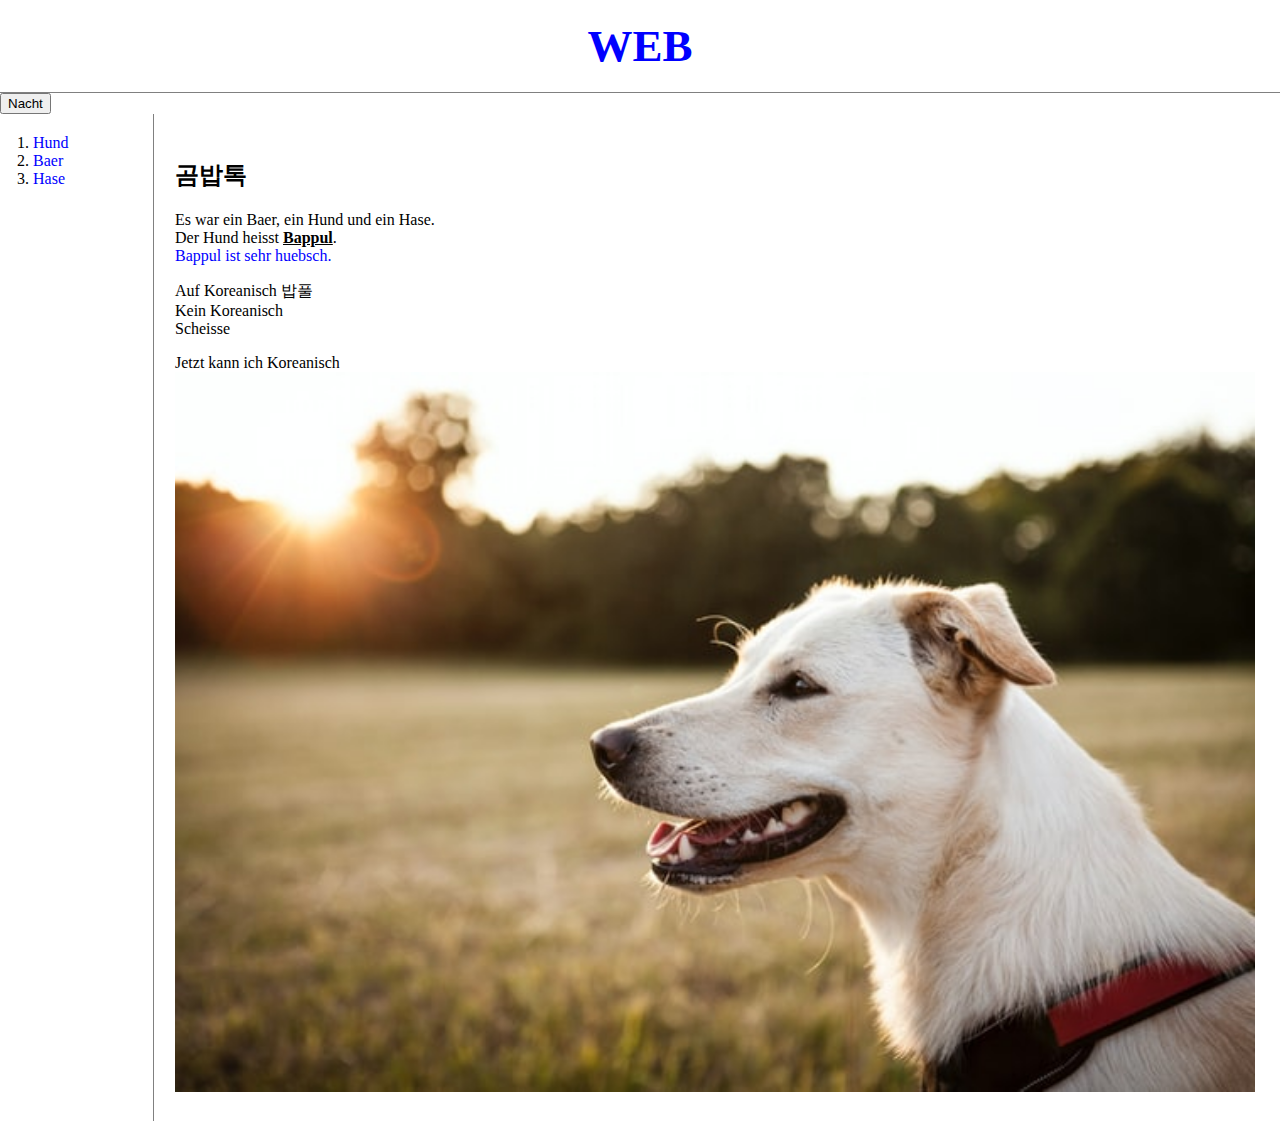
<file: index.html>
<!doctype html>
<html>
<head>
    <title>WEB1 - Willkommen</title>
    <meta charset="UTF-8">
    <link rel="stylesheet" href="style.css">
    <script>
        var Links = {
            setColor : function(color){
            var alist = document.querySelectorAll('a');
                var i = 0;
                while(i < alist.length){
                    alist[i].style.color = color;
                    i = i + 1;
                }
            }
        }
        var Body = {
            setColor : function(color){
           document.querySelector('body').style.color = color;
            },
            setBackgroundColor : function(color){
            document.querySelector('body').style.backgroundColor = color;
            }
        }
    
        function NachtTagHandler(self){
            var target=document.querySelector('body');
            if(self.value === 'Nacht'){
                Body.setBackgroundColor('black');
                Body.setColor('white');
                self.value='Tag';

                Links.setColor('yellow');
            }
            else{
                Body.setBackgroundColor('white');
                Body.setColor('black');
                self.value='Nacht';

                Links.setColor('blue');
            }
        }
    </script>
</head>
<body>
    <h1><a href="index.html">WEB</a></h1>
    <input type="button" value="Nacht" onclick="
       NachtTagHandler(this);
    ">
    <div id="grid">
        <ol>
            <li><a href="1.html">Hund</a></li>
            <li><a href="2.html">Baer</a></li>
            <li><a href="3.html">Hase</a></li>
        </ol>
        <div id="article">
        <h2>곰밥톡</h2>
        Es war ein Baer, ein Hund und ein Hase.
        <br>Der Hund heisst <strong><u>Bappul</u></strong>.
        <br><a href="https://unsplash.com/s/photos/hund">Bappul ist sehr huebsch.</a>

        <p>Auf Koreanisch 밥풀
        <br>Kein Koreanisch
        <br>Scheisse</p>
        Jetzt kann ich Koreanisch
        <img src="Hund.jpg" width="100%">
        </div>
    </div>
</body>
</html>
</file>
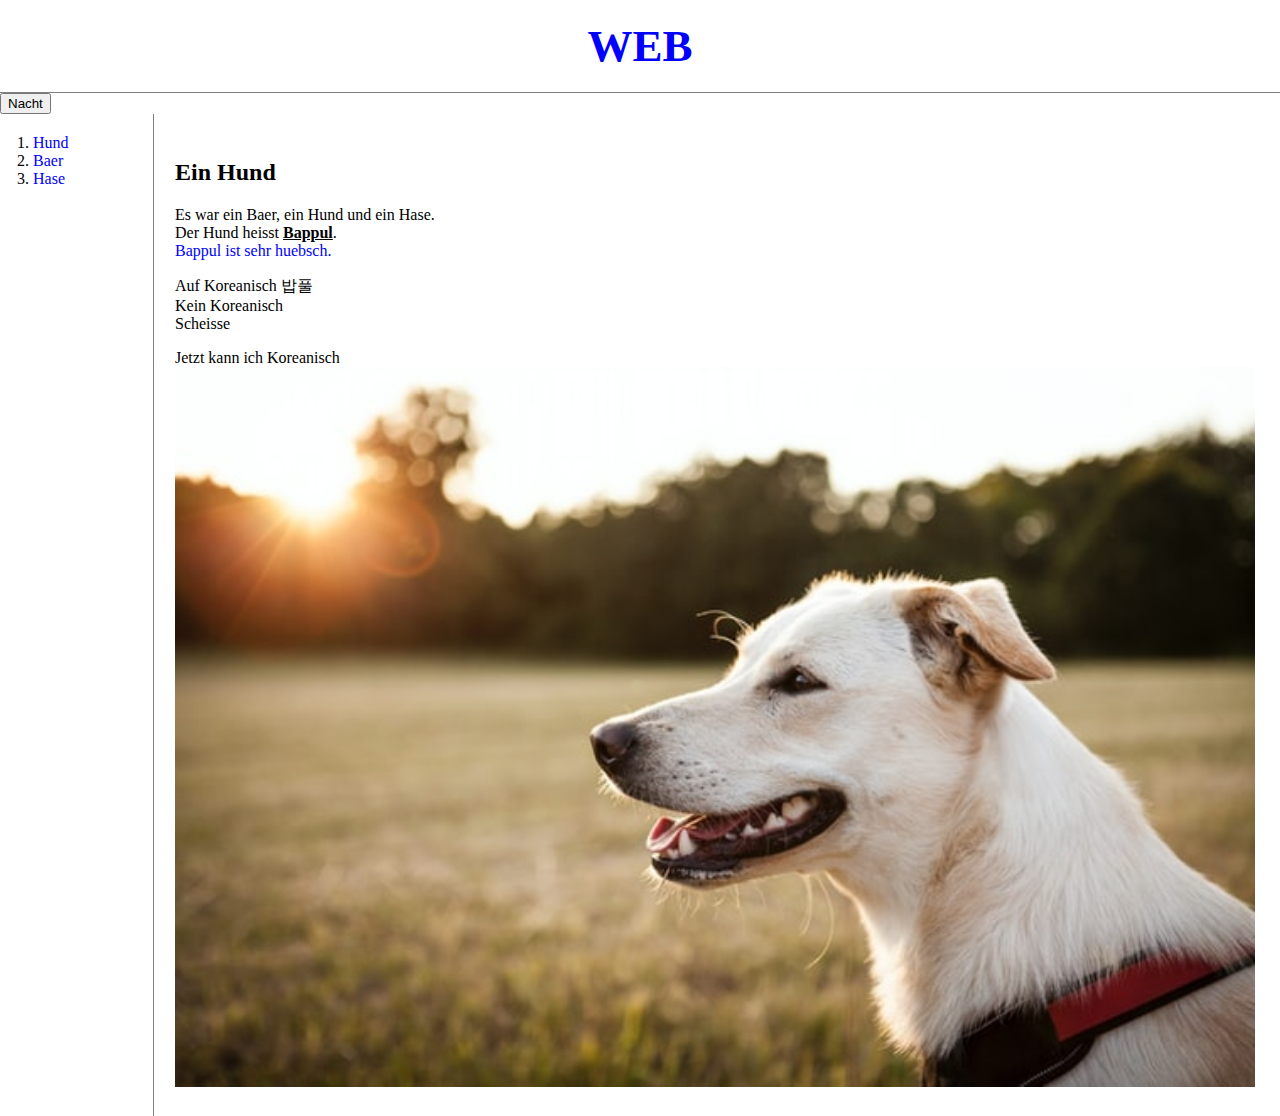
<file: 1.html>
<!doctype html>
<html>
<head>
    <title>WEB1 - Hund</title>
    <meta charset="UTF-8">
    <link rel="stylesheet" href="style.css">
    <script src="https://ajax.googleapis.com/ajax/libs/jquery/3.5.1/jquery.min.js"></script>
    <script src = "color.js"></script>
</head>
<body>
    <h1><a href="index.html">WEB</a></h1>
    <input type="button" value="Nacht" onclick="
       NachtTagHandler(this);
    ">
    <div id="grid">
    <ol>
        <li><a href="1.html">Hund</a></li>
        <li><a href="2.html">Baer</a></li>
        <li><a href="3.html">Hase</a></li>
    </ol>
    <div id="article">
    <h2>Ein Hund</h2>
    Es war ein Baer, ein Hund und ein Hase.
    <br>Der Hund heisst <strong><u>Bappul</u></strong>.
    <br><a href="https://unsplash.com/s/photos/hund">Bappul ist sehr huebsch.</a>

    <p>Auf Koreanisch 밥풀
    <br>Kein Koreanisch
    <br>Scheisse</p>
    Jetzt kann ich Koreanisch
    <img src="Hund.jpg" width="100%">
    </div>
</div>
</body>
</html>
</file>
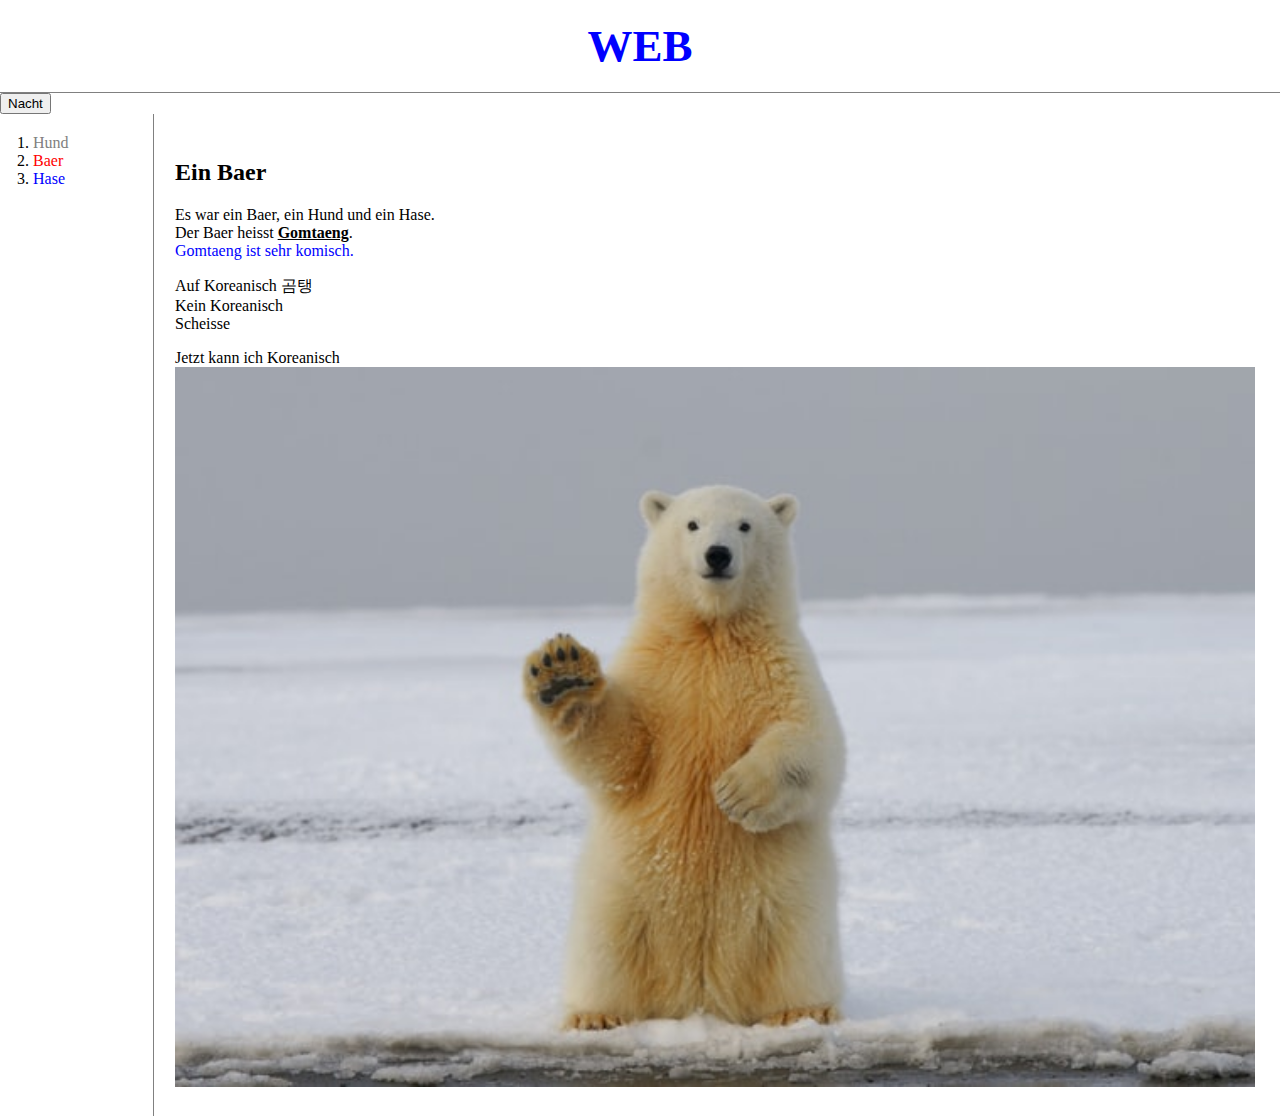
<file: 2.html>
<!doctype html>
<html>
<head>
    <title>WEB1 - Baer</title>
    <meta charset="UTF-8">
    <link rel="stylesheet" href="style.css">
    <script src="https://ajax.googleapis.com/ajax/libs/jquery/3.5.1/jquery.min.js"></script>
    <script src = "color.js"></script>
</head>
<body>
    <h1><a href="index.html">WEB</a></h1>
    <input type="button" value="Nacht" onclick="
       NachtTagHandler(this);
    ">
    <div id="grid">
        <ol>
            <li><a href="1.html" class="saw">Hund</a></li>
            <li><a href="2.html" class="saw" id="active">Baer</a></li>
            <li><a href="3.html">Hase</a></li>
        </ol>
        <!--
        <h1><a href="index.html">WEB</a></h1>
        <ol>
            <li><a href="1.html">Hund</a></li>
            <li><a href="2.html">Baer</a></li>
            <li><a href="3.html">Hase</a></li>
        </ol>
        -->
        <div id="article">
            <h2>Ein Baer</h2>
            Es war ein Baer, ein Hund und ein Hase.
            <br>Der Baer heisst <strong><u>Gomtaeng</u></strong>.
            <br><a href="https://unsplash.com/s/photos/bear">Gomtaeng ist sehr komisch.</a>

            <p>Auf Koreanisch 곰탱
            <br>Kein Koreanisch
            <br>Scheisse</p>
            Jetzt kann ich Koreanisch
            <img src="Baer.jpg" width="100%">
        </div>
    </div>
</body>
</html>
</file>
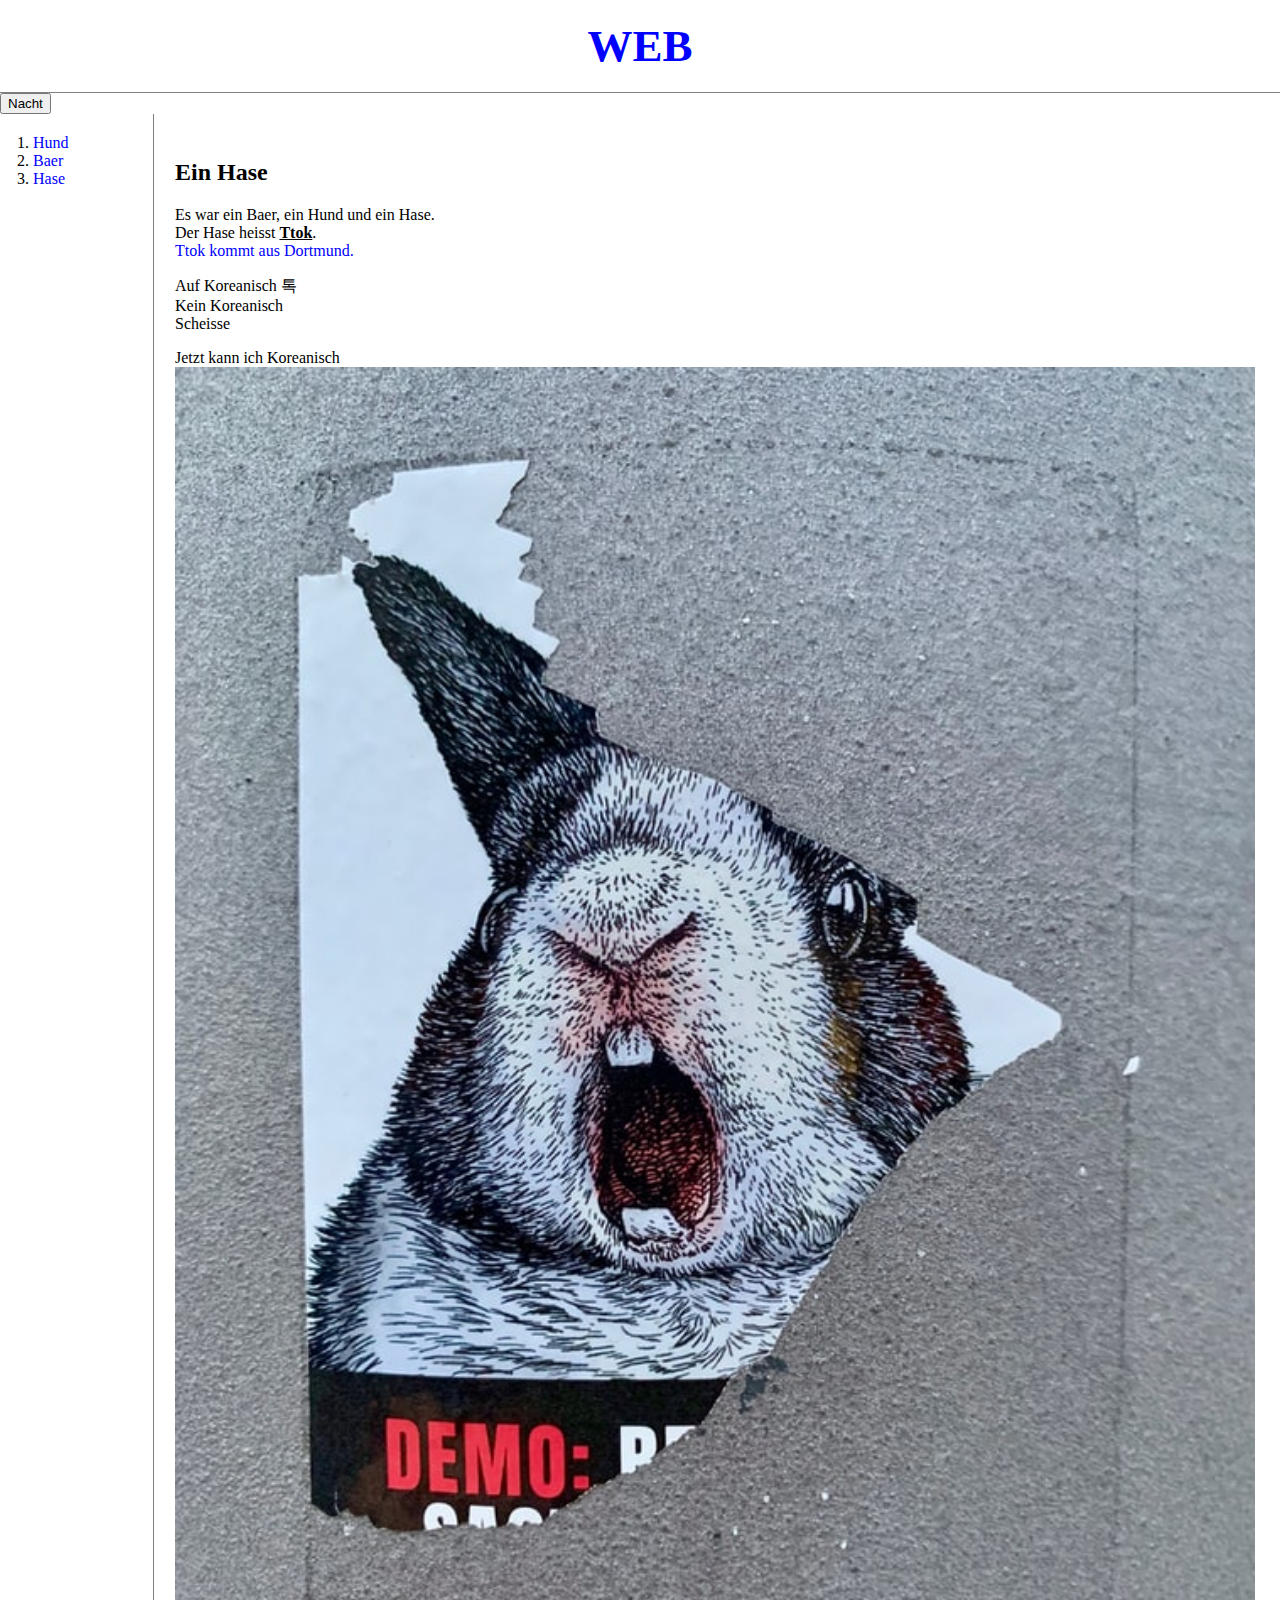
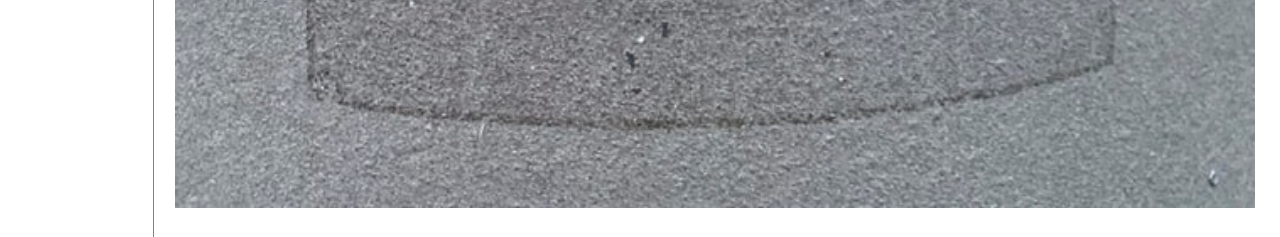
<file: 3.html>
<!doctype html>
<html>
<head>
    <title>WEB1 - Hase</title>
    <meta charset="UTF-8">
    <link rel="stylesheet" href="style.css">
    <script src="https://ajax.googleapis.com/ajax/libs/jquery/3.5.1/jquery.min.js"></script>
    <script src = "color.js"></script>
</head>
<body>
    <h1><a href="index.html">WEB</a></h1>
    <input type="button" value="Nacht" onclick="
       NachtTagHandler(this);
    ">
    <div id="grid">
        <ol>
            <li><a href="1.html">Hund</a></li>
            <li><a href="2.html">Baer</a></li>
            <li><a href="3.html">Hase</a></li>
        </ol>
        <div id="article">
        <h2>Ein Hase</h2>
        Es war ein Baer, ein Hund und ein Hase.
        <br>Der Hase heisst <strong><u>Ttok</u></strong>.
        <br><a href="https://unsplash.com/s/photos/hase">Ttok kommt aus Dortmund.</a>

        <p>Auf Koreanisch 톡
        <br>Kein Koreanisch
        <br>Scheisse</p>
        Jetzt kann ich Koreanisch
        <img src="Hase.jpg" width="100%">
        </div>
    </div>
</body>
</html>
</file>
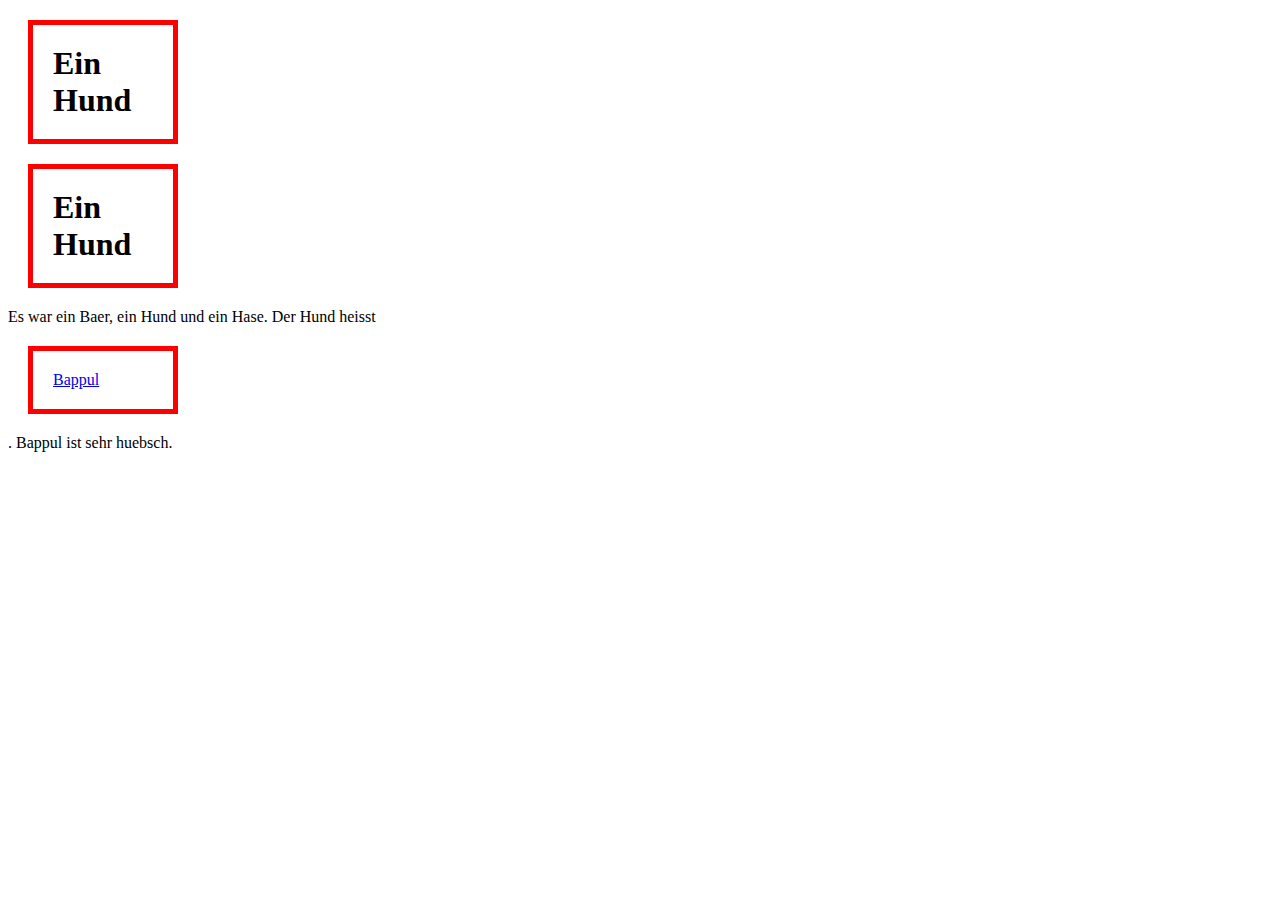
<file: box.html>
<!DOCTYPE html>
<html>
    <head>
        <meta charset="UTF-8">
        <title></title>
        <style>
            h1, a{
                border:red solid 5px;
                padding:20px;
                margin:20px;
                display:block;
                width:100px;
            }
        </style>
    </head>
    <body>
    <h1>Ein Hund</h1>
    <h1>Ein Hund</h1>
    Es war ein Baer, ein Hund und ein Hase.
    Der Hund heisst <a href="https://unsplash.com/s/photos/hund">Bappul</a>.
    Bappul ist sehr huebsch.
    </body>

</html>
</file>
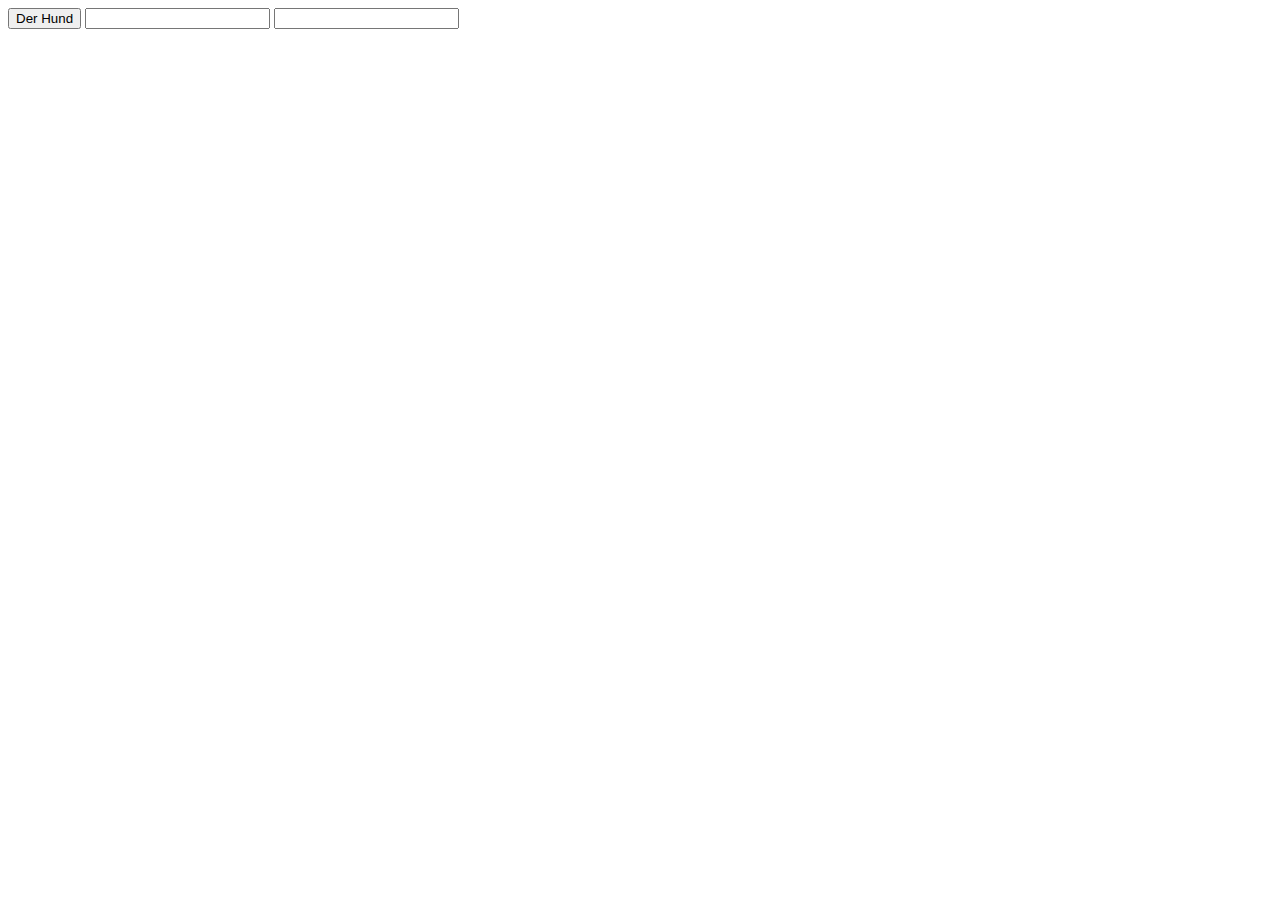
<file: ex1.html>
<!DOCTYPE html>
<html>
    <head>
        <meta charset="UFT-8">
        <title></title>
    </head>
    <body>
        <input type="button" value="Der Hund" onclick="alert('Bappul')">
        <input type="text" onchange="alert('Bap')">
        <input type="text" onkeydown="alert('key down')">
    </body>
</html>
</file>
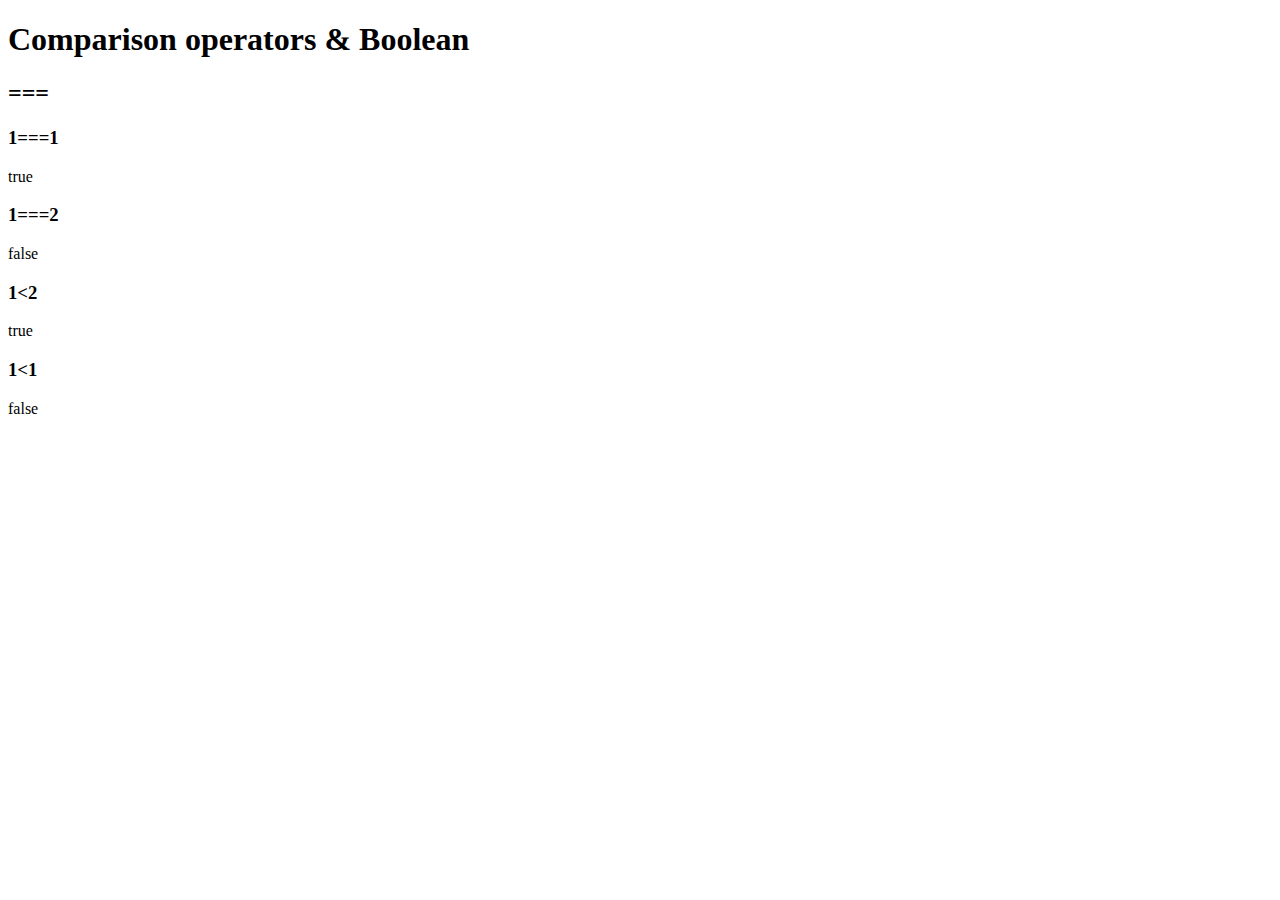
<file: ex2.html>
<!DOCTYPE html>
<html>
<head>
    <meta charset="UTF-8">
    <title>비교연산자 & 불리언</title>
</head>
<body>
    <h1>Comparison operators & Boolean</h1>
    <h2>===</h2>
    <h3>1===1</h3>
    <script>
        document.write(1===1);
    </script>

    <h3>1===2</h3>
    <script>
        document.write(1===2);
    </script>

    <h3>1&lt;2</h3>
    <script>
        document.write(1<2);
    </script>

    <h3>1&lt;1</h3>
    <script>
        document.write(1<1);
    </script>
</body>
</html>
</file>
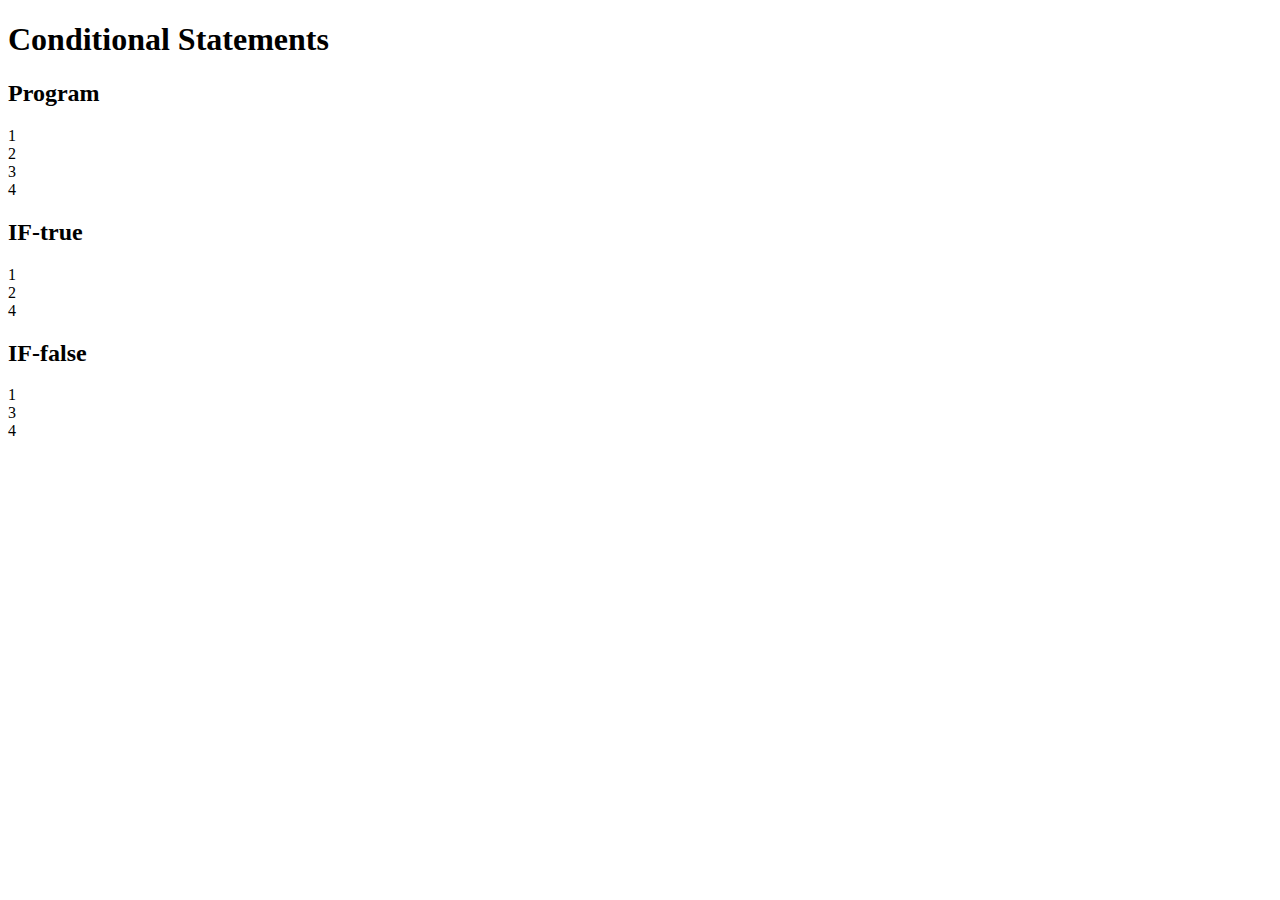
<file: ex3.html>
<!DOCTYPE html>
<html>
<head>
    <meta charset="UTF-8">
    <title>조건문</title>
</head>
<body>
    <h1>Conditional Statements</h1>
    <h2>Program</h2>
    <script>
        document.write("1<br>");
        document.write("2<br>");
        document.write("3<br>");
        document.write("4<br>");
    </script>
    <h2>IF-true</h2>
    <script>
        document.write("1<br>");
        if(true){
            document.write("2<br>");
        }
        else{
            document.write("3<br>");
        }
        document.write("4<br>");
    </script>
    <h2>IF-false</h2>
    <script>
        document.write("1<br>");
        if(false){
            document.write("2<br>");
        }
        else{
            document.write("3<br>");
        }
        document.write("4<br>");
    </script>
</body>
</html>
</file>
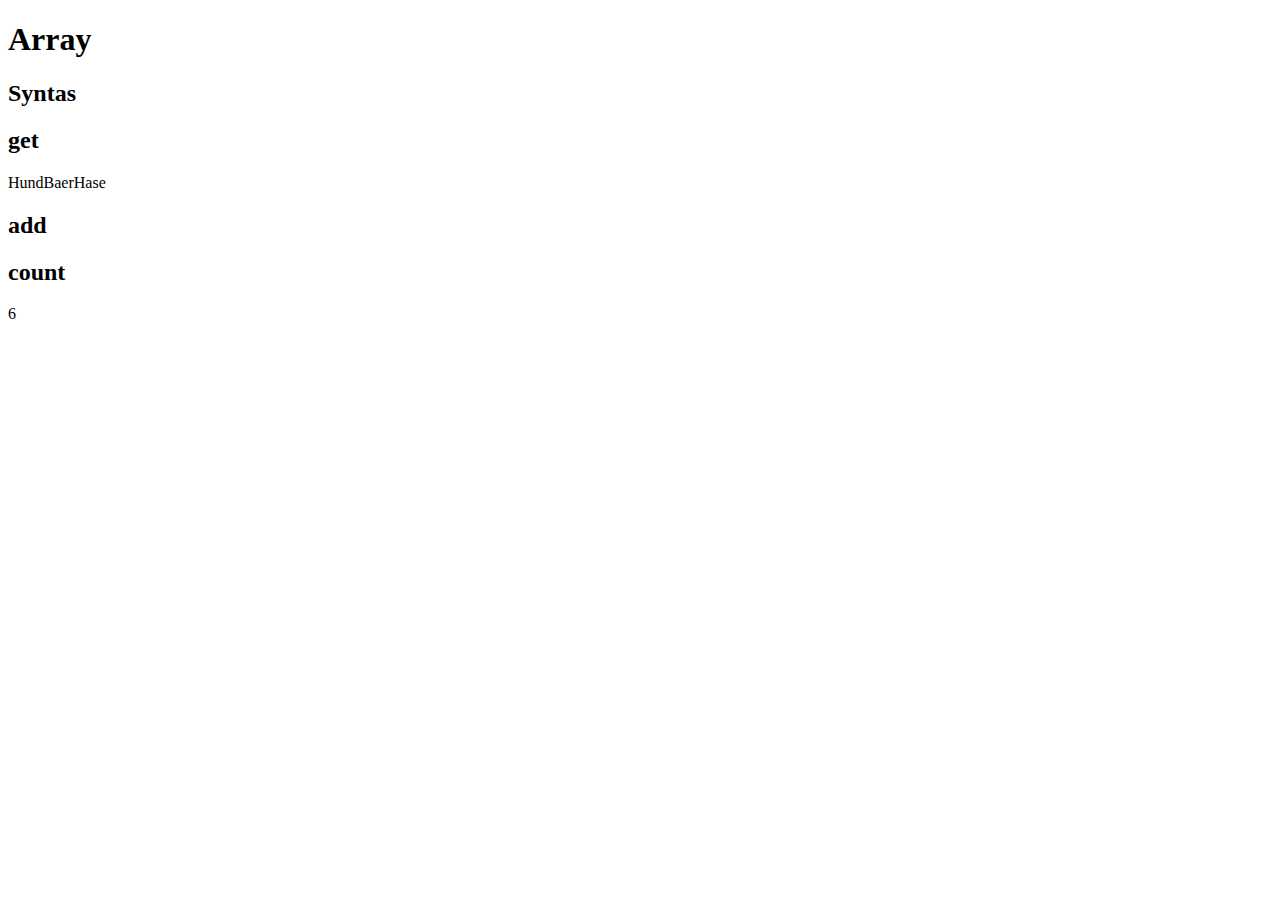
<file: ex4.html>
<!DOCTYPE html>
<html>
<head>
    <meta charset="UTF-8">
    <title>배열</title>
</head>
<body>
    <h1>Array</h1>
    <h2>Syntas</h2>
    <script>
        var Familie=["Hund", "Baer", "Hase"];
    </script>
    <h2>get</h2>
    <script>
        document.write(Familie[0]);
        document.write(Familie[1]);
        document.write(Familie[2]);
    </script>

    <h2>add</h2>
    <script>
        Familie.push('Bappul');
        Familie.push('Gomtaeng');
        Familie.push('Ttok');
    </script>

    <h2>count</h2>
    <script>
        document.write(Familie.length);
    </script>
</body>
</html>
</file>
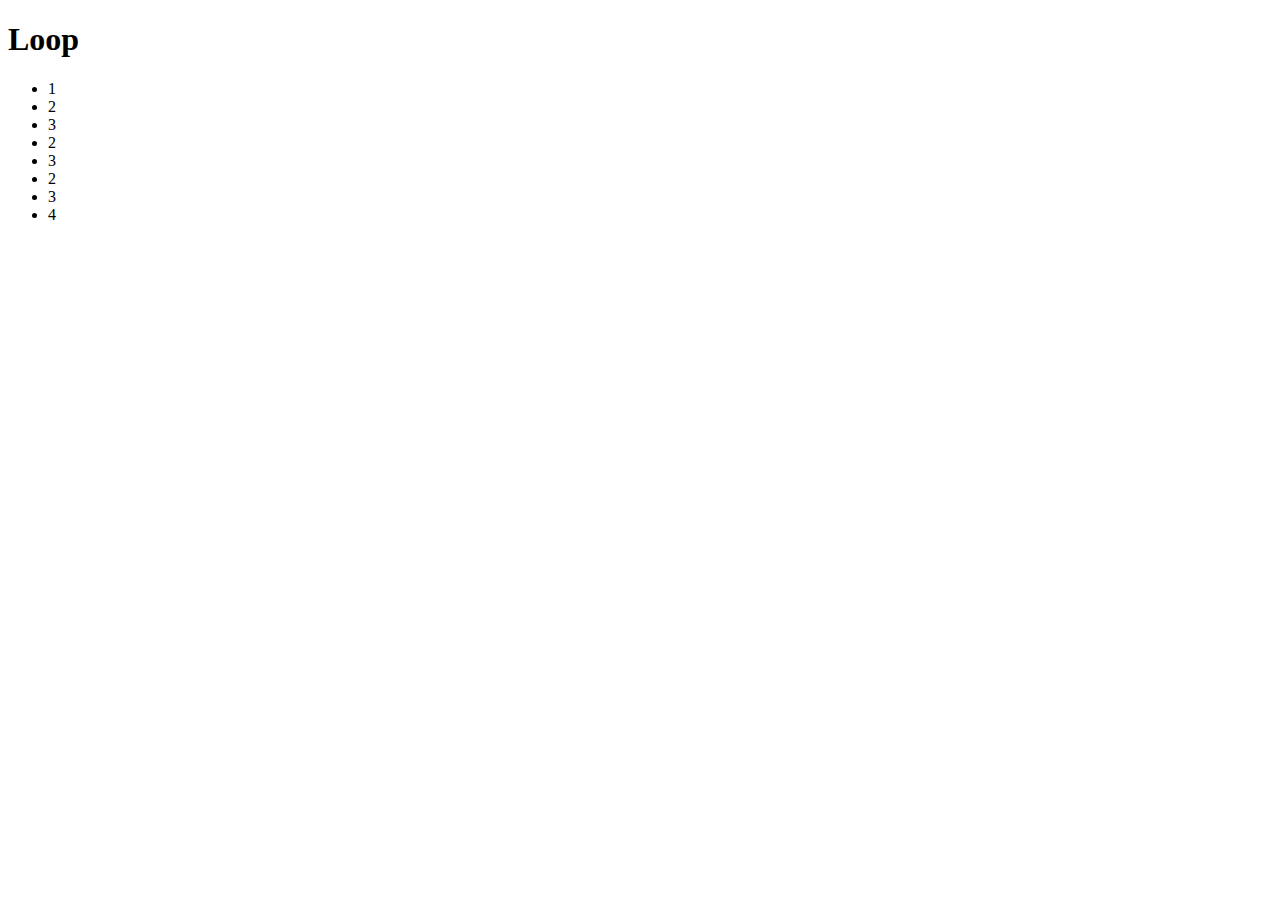
<file: ex5.html>
<!DOCTYPE html>
<html>
<head>
    <meta charset="UTF-8">
    <title>반복문</title>
</head>
<body>
    <h1>Loop</h1>
    <ul>
        <script>
            document.write('<li>1</li>');
            var i = 0;
            while(i < 3){
                document.write('<li>2</li>');
                document.write('<li>3</li>');
                i = i + 1;
            }
            document.write('<li>4</li>');
        </script>
    </ul>
</body>
</html>
</file>
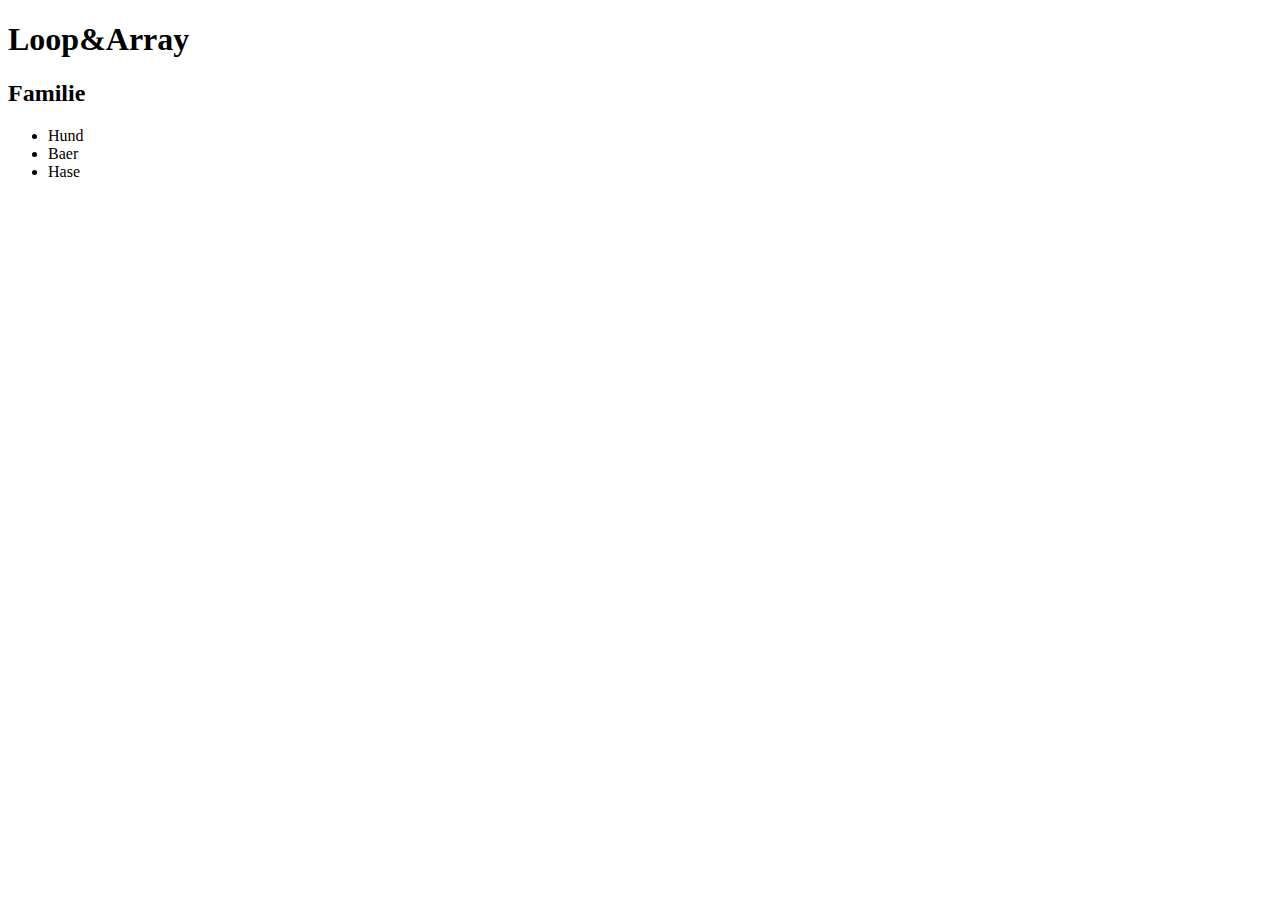
<file: ex6.html>
<!DOCTYPE html>
<html>
<head>
    <meta charset="UTF-8">
    <title>배열&반복문</title>
</head>
<body>
    <h1>Loop&Array</h1>
    <script>
        var Familie = ['Hund', 'Baer', 'Hase'];
    </script>
    <h2>Familie</h2>
    <ul>
        <script>
            var i = 0;
            while(i < Familie.length){
                document.write('<li>'+Familie[i]+'</li>');
                i = i + 1;
            }
        </script>
    </ul>
</body>
</html>
</file>
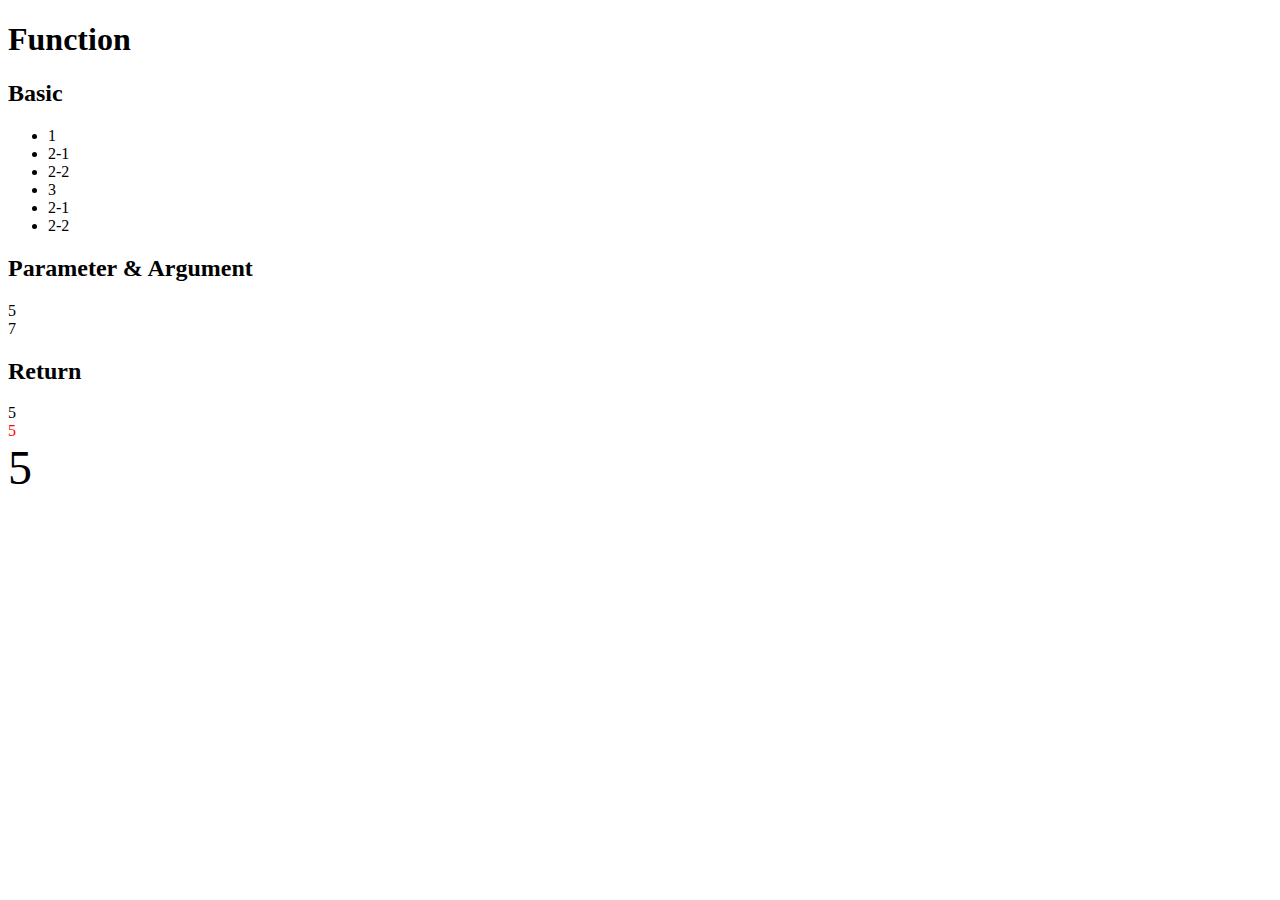
<file: ex7.html>
<!DOCTYPE html>
<html>
<head>
    <meta charset="UTF-8">
    <title>함수</title>
</head>
<body>
    <h1>Function</h1>
    <h2>Basic</h2>
    <ul>
        <script>
            function two(){
                document.write('<li>2-1</li>');
                document.write('<li>2-2</li>');
            }
            document.write('<li>1</li>');
            two();
            document.write('<li>3</li>');
            two();
        </script>
    </ul>
    <h2>Parameter & Argument</h2>
    <script>
        function sum(left, right){
            document.write(left + right + '<br>');
        }
        sum(2,3);
        sum(3,4);     
    </script>
    <h2>Return</h2>
    <script>
        function sum2(left, right){
            return left + right;
        }
        document.write(sum2(2,3) + '<br>');
        document.write('<div style=color:red>' + sum2(2,3) + '</div>');
        document.write('<div style=font-size:3rem>' + sum2(2,3) + '</div>');
    </script>
</body>
</html>
</file>
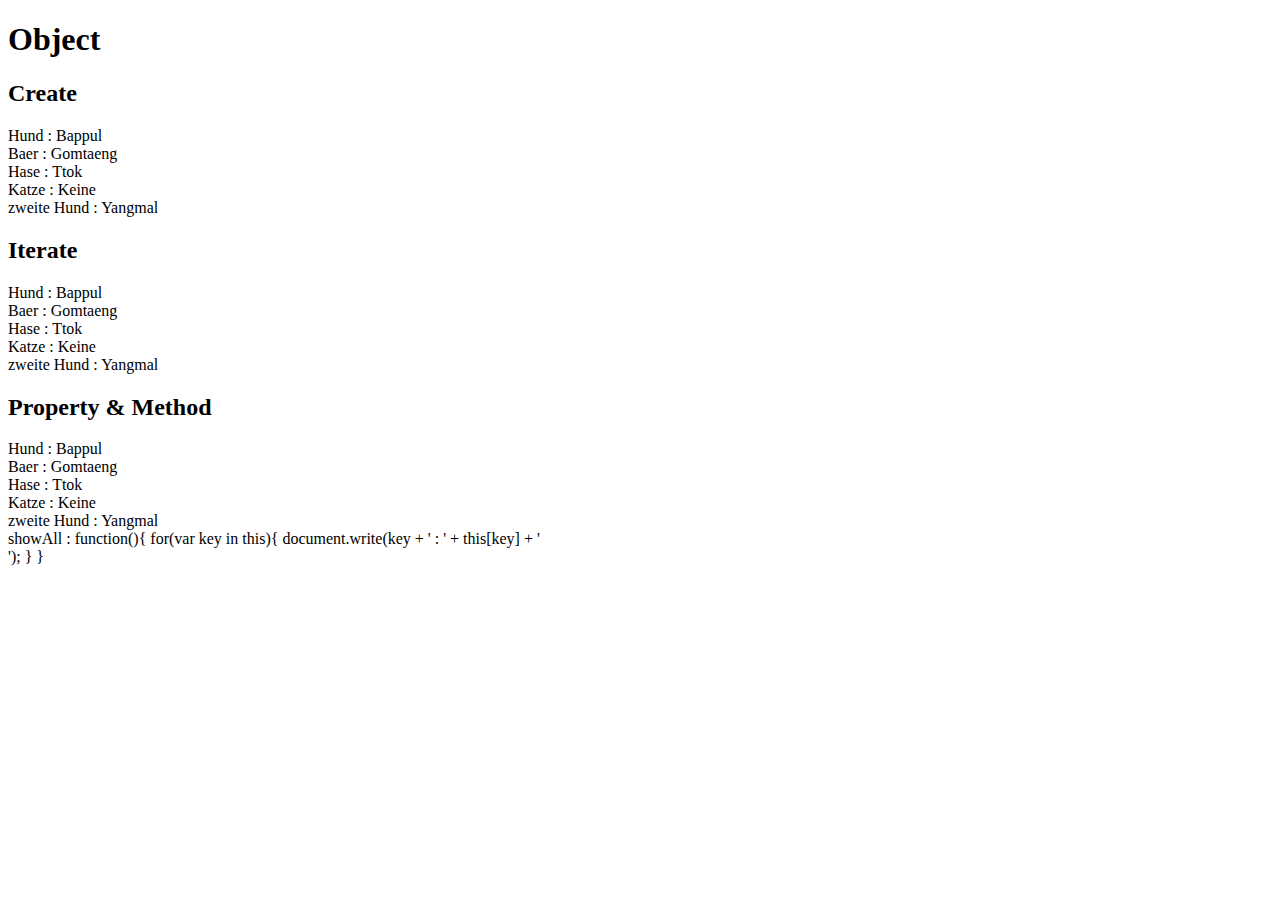
<file: ex8.html>
<!DOCTYPE html>
<html>
<head>
    <meta charset="UTF-8">
    <title>객체</title>
</head>
<body>
    <h1>Object</h1>
    <h2>Create</h2>
    <script>
        var Familie = {
            "Hund" : "Bappul",
            "Baer" : "Gomtaeng",
            "Hase" : "Ttok"
        };
        document.write("Hund : " + Familie.Hund + "<br>");
        document.write("Baer : " + Familie.Baer + "<br>");
        document.write("Hase : " + Familie.Hase + "<br>");
        Familie.Katze = "Keine";
        document.write("Katze : " + Familie.Katze + "<br>");
        Familie["zweite Hund"] = "Yangmal";
        document.write("zweite Hund : " + Familie["zweite Hund"] + "<br>");
    </script>
    <h2>Iterate</h2>
    <script>
        for(var key in Familie){
            document.write(key + ' : ' + Familie[key] + '<br>');
        }
    </script>
    <h2>Property & Method</h2>
    <script>
        Familie.showAll = function(){
            for(var key in this){
            document.write(key + ' : ' + this[key] + '<br>');
            }
        }
        Familie.showAll();
    </script>
</body>
</html>
</file>
<file: style.css>
#active{
    color:red;
    }
.saw{
    color:gray;
    }
a {
    color:blue;
    text-decoration: none;
    }
h1 {
    font-size:45px;
    text-align:center;
    border-bottom:1px solid gray;
    margin:0;
    padding:20px;
    }
ol{
    border-right:1px solid gray;
    width:100px;
    margin:0;
    padding:20px;
    padding-left:33px;
    }
body{
    margin:0;
    }
#grid{
    display:grid;
    grid-template-columns:150px 1fr;
    }
#article{
    padding:25px;
    }
@media(max-width:800px){
    #grid{
        display:block;
    }
    #grid ol{
        border-right:none;
    }
    h1{
        border-bottom:none;
    }
}
</file>
